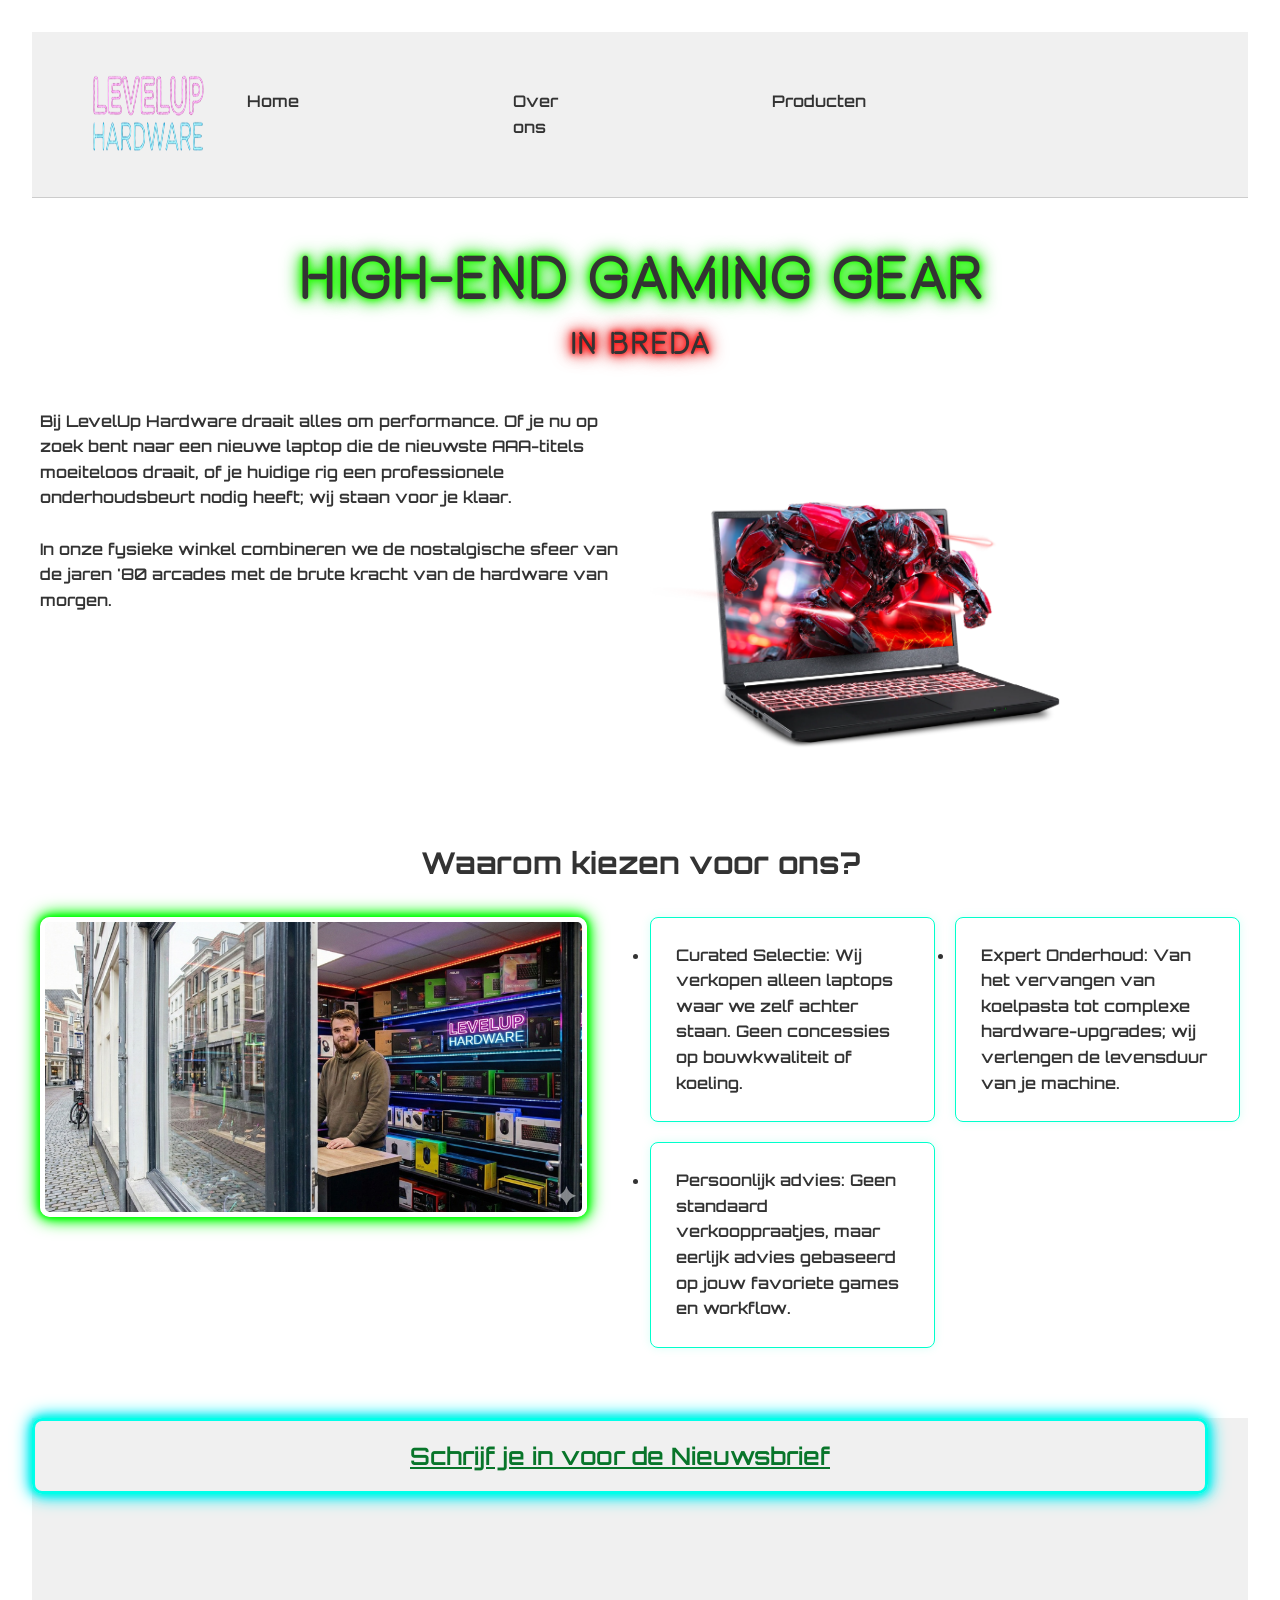
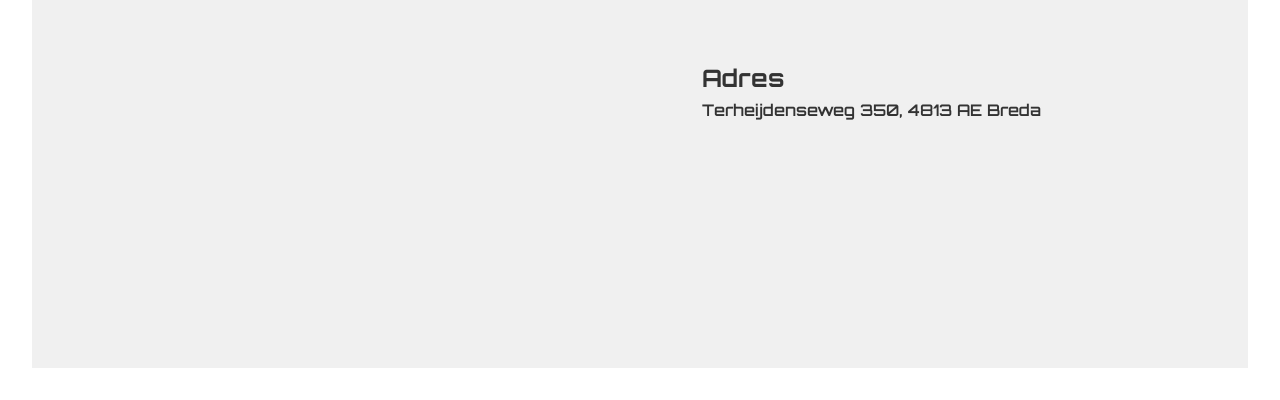
<file: index.html>
<!DOCTYPE html>
<html lang="nl">

<head>
    <meta charset="UTF-8">
    <meta name="viewport" content="width=device-width, initial-scale=1.0">
    <title>levelup hardware</title>
    <link rel="preconnect" href="https://fonts.googleapis.com">
    <link rel="preconnect" href="https://fonts.gstatic.com" crossorigin>
    <link href="https://fonts.googleapis.com/css2?family=Orbitron:wght@400..900&display=swap" rel="stylesheet">

    <link rel="stylesheet" href="css/style.css">
</head>

<body>
    <header class="navbar">
        <div class="logo">
            <img src="img/logo.png" alt="logo site">
        </div>
        <nav class="nav-links">
            <a href="index.html">Home</a>
            <a href="over-ons.html">Over ons</a>
            <a href="producten.html">Producten</a>
        </nav>
    </header>
    <main>
        <div class="hero-title">
            <h1>High-end Gaming Gear</h1>
            <h2>In Breda</h2>
        </div>
        <div class="container">
            <p>
                Bij LevelUp Hardware draait alles om performance. Of je nu op zoek bent naar een nieuwe laptop die de
                nieuwste AAA-titels moeiteloos draait, of je huidige rig een professionele onderhoudsbeurt nodig heeft;
                wij staan voor je klaar. <br><br>
                In onze fysieke winkel combineren we de nostalgische sfeer van de jaren '80 arcades met de brute kracht
                van de hardware van morgen.
            </p>
            <img class="laptop" src="img/laptop.webp" alt="foto van laptop">
        </div>
        <div class="h4-waarom">
            <h4> Waarom kiezen voor ons?</h4>
        </div>
        <div class="container">
            <img class="storefront" src="img/storefront.png" alt="foto van winkel">
            <ul class="container">
                <li class="card">Curated Selectie: Wij verkopen alleen laptops waar we zelf achter staan. Geen
                    concessies op bouwkwaliteit of koeling.</li>
                <li class="card">Expert Onderhoud: Van het vervangen van koelpasta tot complexe hardware-upgrades; wij
                    verlengen de levensduur van je machine.</li>
                <li class="card">Persoonlijk advies: Geen standaard verkooppraatjes, maar eerlijk advies gebaseerd op
                    jouw favoriete games en workflow.</li>
            </ul>
        </div>
    </main>
    <footer class="footer">
        <nav class="nieuwsbrief">
            <a href="index.html">Schrijf je in voor de Nieuwsbrief</a>
        </nav>
        <div class="container">
            <iframe
                src="https://www.google.com/maps/embed?pb=!1m18!1m12!1m3!1d2477.880518516815!2d4.775040176307905!3d51.60707780341706!2m3!1f0!2f0!3f0!3m2!1i1024!2i768!4f13.1!3m3!1m2!1s0x47c69f990d127d8b%3A0x1e825fb420ca913c!2sCurio%2C%20Terheijdenseweg%20350!5e0!3m2!1snl!2snl!4v1789725578761!5m2!1snl!2snl"
                width="600" height="450" style="border:0;" allowfullscreen="" loading="lazy"
                referrerpolicy="strict-origin-when-cross-origin"></iframe>
            <div class="adres">
                <h2>Adres</h2>
                <p>Terheijdenseweg 350, 4813 AE Breda</p>
            </div>
        </div>
    </footer>
</body>

</html>
</file>
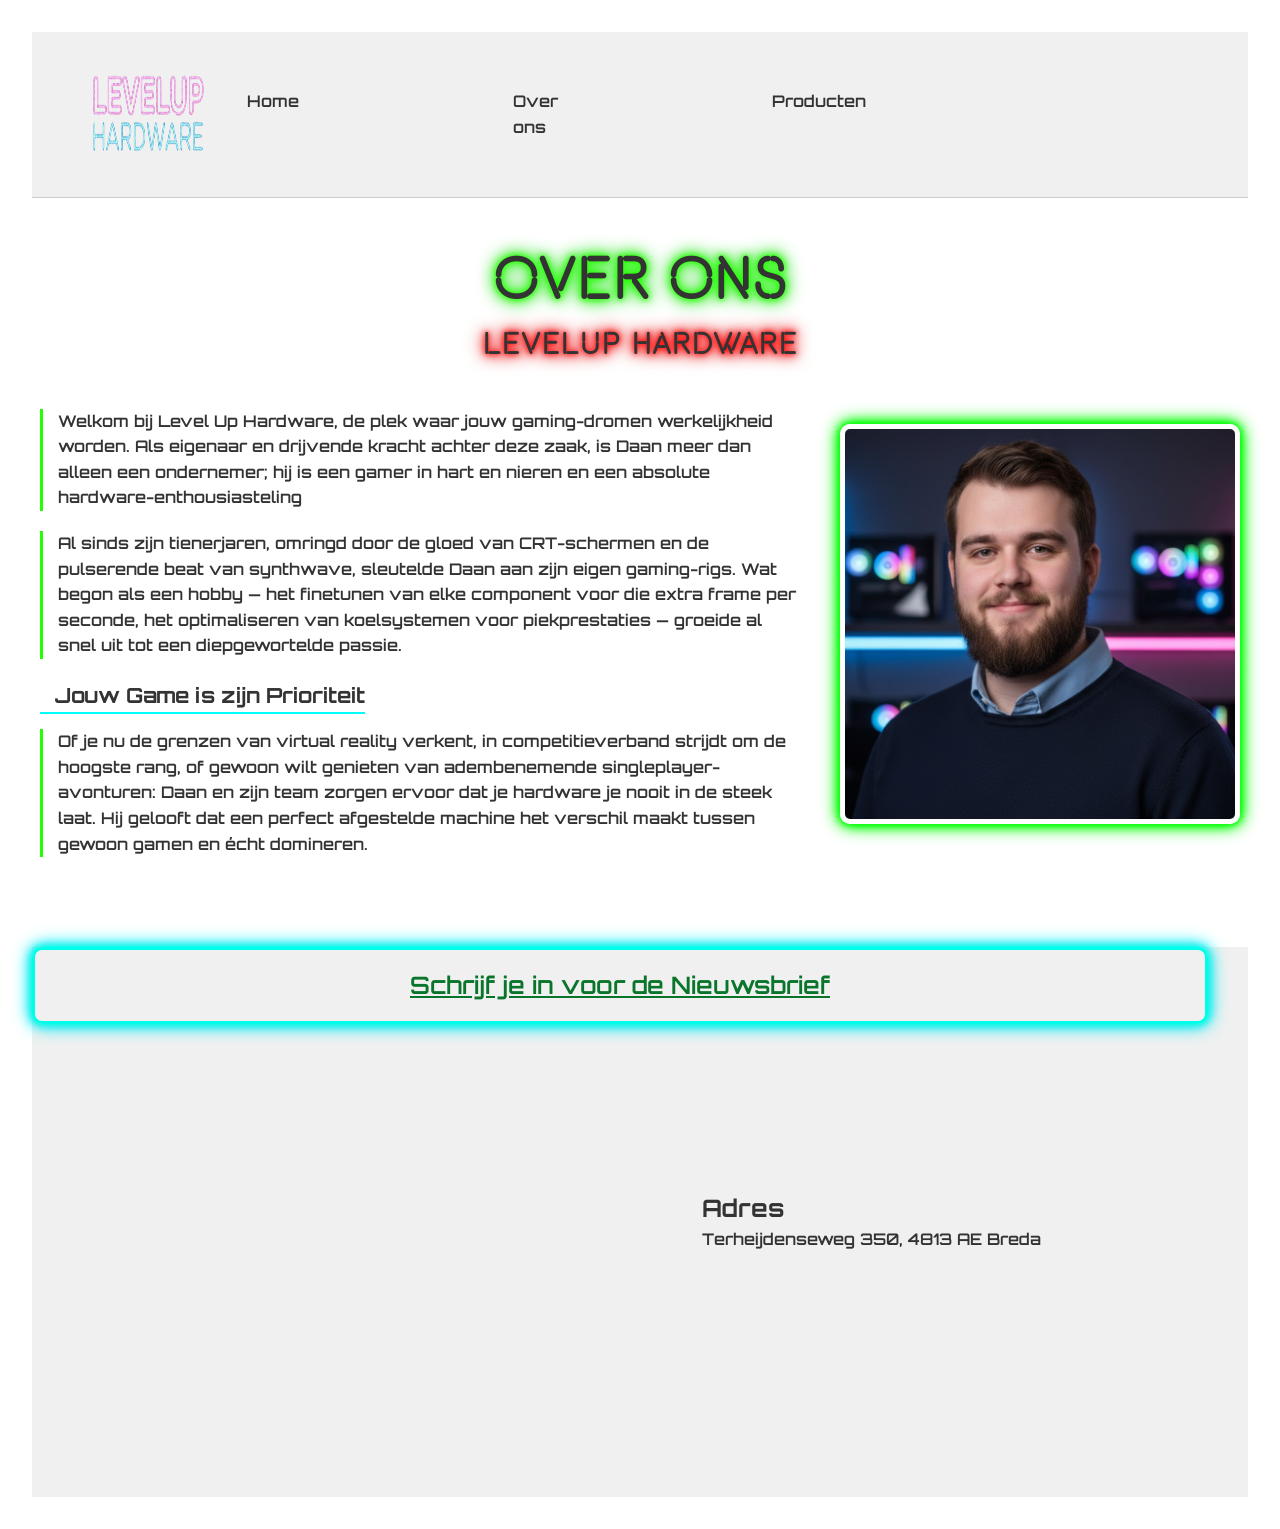
<file: over-ons.html>
<!DOCTYPE html>
<html lang="en">

<head>
    <meta charset="UTF-8">
    <meta name="viewport" content="width=device-width, initial-scale=1.0">
    <title>levelup hardware</title>
    <link rel="preconnect" href="https://fonts.googleapis.com">
    <link rel="preconnect" href="https://fonts.gstatic.com" crossorigin>
    <link href="https://fonts.googleapis.com/css2?family=Orbitron:wght@400..900&display=swap" rel="stylesheet">

    <link rel="stylesheet" href="css/style.css">
</head>

<body>
    <header class="navbar">
        <div class="logo">
            <img src="img/logo.png" alt="logo site">
        </div>
        <nav class="nav-links">
            <a href="index.html">Home</a>
            <a href="over-ons.html">Over ons</a>
            <a href="producten.html">Producten</a>
        </nav>
    </header>
    <main>
        <div class="hero-title">
            <h1>Over Ons</h1>
            <h2>LevelUp Hardware</h2>
        </div>
        <div class="container2">
            <div class="overons-tekst">
                <p>Welkom bij Level Up Hardware, de plek waar jouw gaming-dromen werkelijkheid worden. Als eigenaar en
                    drijvende kracht achter deze zaak, is Daan meer dan alleen een ondernemer; hij is een gamer in hart
                    en nieren en een absolute hardware-enthousiasteling</p>
                <p>Al sinds zijn tienerjaren, omringd door de gloed van CRT-schermen en de pulserende beat van
                    synthwave, sleutelde Daan aan zijn eigen gaming-rigs. Wat begon als een hobby — het finetunen van
                    elke component voor die extra frame per seconde, het optimaliseren van koelsystemen voor
                    piekprestaties — groeide al snel uit tot een diepgewortelde passie.</p>
                <h4>Jouw Game is zijn Prioriteit</h4>
                <p>Of je nu de grenzen van virtual reality verkent, in competitieverband strijdt om de hoogste rang, of
                    gewoon wilt genieten van adembenemende singleplayer-avonturen: Daan en zijn team zorgen ervoor dat
                    je hardware je nooit in de steek laat. Hij gelooft dat een perfect afgestelde machine het verschil
                    maakt tussen gewoon gamen en écht domineren.</p>
            </div>
            <div class="overons-foto">
                <img src="img/daan.jpg" alt="foto eigenaar winkel" width="300">
            </div>
        </div>
    </main>
    <footer class="footer">
        <nav class="nieuwsbrief">
            <a href="index.html">Schrijf je in voor de Nieuwsbrief</a>
        </nav>
        <div class="container">
            <iframe
                src="https://www.google.com/maps/embed?pb=!1m18!1m12!1m3!1d2477.880518516815!2d4.775040176307905!3d51.60707780341706!2m3!1f0!2f0!3f0!3m2!1i1024!2i768!4f13.1!3m3!1m2!1s0x47c69f990d127d8b%3A0x1e825fb420ca913c!2sCurio%2C%20Terheijdenseweg%20350!5e0!3m2!1snl!2snl!4v1789725578761!5m2!1snl!2snl"
                width="600" height="450" style="border:0;" allowfullscreen="" loading="lazy"
                referrerpolicy="strict-origin-when-cross-origin"></iframe>
            <div class="adres">
                <h2>Adres</h2>
                <p>Terheijdenseweg 350, 4813 AE Breda</p>
            </div>
        </div>
    </footer>
</body>

</html>
</file>
<file: css/style.css>
*,
*::before,
*::after {
    box-sizing: border-box;
    margin: 0;
    padding: 0;
}

body {
    background-color: var(--bg-color);
    color: var(--text-color);
    line-height: 1.6;
    padding: 2rem;
    font-family: Orbitron, sans-serif;
    font-weight: 600;
    transition: background-color 0.3s ease, color 0.3s ease;
}

main {
    max-width: 1200px;
    margin: 0 auto;
}

img {
    max-width: 100%;
    height: auto;
    display: block;
    margin: 15px 0;
}

.container {
    display: grid;
    grid-template-columns: 1fr 1fr;
    gap: 20px;
    margin-top: 15px;
}

.head-block {
    grid-column: 1 / -1;
    text-align: center;
}

.card {
    background-color: var(--card-bg);
    color: var(--text-color);
    border: 1px solid #00ffcc;
    padding: clamp(15px, 3vw, 25px);
    border-radius: 8px;
    box-shadow: 0 0 10px rgba(0, 255, 204, 0.15);
}

.navbar {
    display: flex;
    justify-content: space-between;
    align-items: center;
    padding: 20px 50px;
    border-bottom: 1px solid var(--border-color);
}

.logo img {
    height: 125px;
    width: auto;
    margin: 0;
}

.nav-links {
    display: flex;
    gap: 150px;
    margin-right: 300px;
}

.nav-links a {
    color: var(--text-color);
    text-decoration: none;
    padding: 16px 32px;
    border-radius: 4px;
    transition: all 0.2s ease;
}

.nav-links a:hover {
    background-color: #3fff66;
    color: #0a0a0a;
    box-shadow: 0 0 30px rgba(0, 255, 38, 0.5);
}

.h4-waarom {
    padding: 0 300px;
    font-size: 30px;
    text-align: center;
}

@media (max-width: 768px) {
    .container {
        grid-template-columns: 1fr;
    }

    .navbar {
        flex-direction: column;
        gap: 20px;
        padding: 20px;
    }

    .nav-links {
        flex-direction: column;
        align-items: center;
        gap: 15px;
        width: 100%;
        margin-right: 0;
        padding-left: 0;
    }

    .nav-links a {
        width: 100%;
        text-align: center;
    }

    .overons-foto img {
        width: 100%;
        height: auto;
    }

    .container2 {
        flex-direction: column;
        display: flex;
    }

    .overons-foto {
        order: -1;
    }

    iframe {
        width: 100%;
        height: 300px;
        max-width: 80%;
        text-align: center;
    }

    .adres {
        text-align: center;
    }

    .h4-waarom {
        width: 100%;
        padding: 0;
        margin: 0 auto;
        text-align: center;
    }
}

.hero-title {
    text-align: center;
    margin: 40px 0 40px 0;
    font-family: Beon, sans-serif;
    font-weight: normal;
    text-transform: uppercase;
    letter-spacing: 2px;
}

.hero-title h1 {
    color: var(--text-color);
    font-size: 3.5rem;
    text-shadow:
        0 0 5px #22ff00,
        0 0 10px #22ff00,
        0 0 15px #22ff00,
        0 0 20px #00cc00;
}

.hero-title h2 {
    color: var(--text-color);
    font-size: 1.8rem;
    margin-top: -5px;
    text-shadow:
        0 0 5px #ff0000,
        0 0 10px #ff0000,
        0 0 15px #ff0000,
        0 0 20px #cc0000;
}

header {
    position: sticky;
    top: 0;
    z-index: 1000;
    background-color: var(--surface-bg);
}

@font-face {
    font-family: Beon;
    src: url(../fonts/Beon-Regular.ttf) format(truetype);
    font-weight: normal;
    font-style: normal;
}

.storefront {
    max-height: 300px;
    max-width: auto;
    border: 5px solid #ffffff;
    box-shadow:
        0 0 5px #00ff04,
        0 0 10px #00ff04,
        0 0 15px #00ff04,
        0 0 20px #00ff04;
    border-radius: 10px;
}

.laptop {
    max-height: 400px;
    max-width: auto;
}

.container2 {
    display: flex;
    gap: 40px;
    align-items: flex-start;
}

.overons-tekst {
    flex: 1;
}

.overons-tekst p {
    margin-bottom: 20px;
    border-left: 3px solid #22ff00;
    padding-left: 15px;
}

.overons-foto img {
    width: 400px;
    height: auto;
    border: 5px solid #ffffff;
    box-shadow:
        0 0 5px #00ff04,
        0 0 10px #00ff04,
        0 0 15px #00ff04,
        0 0 20px #00ff04;
    border-radius: 10px;
}

.overons-tekst h4 {
    padding-left: 15px;
    font-size: 1.3rem;
    border-bottom: 2px solid #00fffb;
    width: fit-content;
    margin-bottom: 15px;
}

.products-container {
    display: flex;
    flex-direction: column;
    gap: 20px;
    margin-top: 30px;
}

.catalog-intro,
.catalog-note {
    text-align: center;
}

.catalog-note {
    color: var(--muted-text-color);
    font-size: 0.8rem;
    margin-top: 10px;
}

.product-categories {
    display: flex;
    flex-wrap: wrap;
    justify-content: center;
    gap: 12px;
    margin: 30px 0 45px;
}

.product-categories a {
    color: var(--text-color);
    background-color: var(--surface-bg);
    border: 1px solid var(--accent-color);
    border-radius: 8px;
    padding: 12px 18px;
    text-decoration: none;
}

.product-categories a:hover,
.product-categories a:focus-visible {
    background-color: #3fff66;
    color: #0a0a0a;
}

.product-category {
    margin-bottom: 45px;
    scroll-margin-top: 190px;
}

.product-category > h2 {
    border-bottom: 2px solid var(--accent-color);
    padding-bottom: 8px;
    margin-bottom: 10px;
}

.category-description {
    color: var(--muted-text-color);
}

.product-kaart {
    display: flex;
    align-items: center;
    background-color: var(--surface-bg);
    border-radius: 12px;
    padding: 20px;
    gap: 25px;
}

.product-kaart img {
    flex-shrink: 0;
    width: 150px;
    height: 150px;
    object-fit: contain;
    border-radius: 10px;
    padding: 10px;
    background-color: var(--product-image-bg);
    border: 5px solid #ffffff;
    box-shadow:
        0 0 5px #00ff04,
        0 0 10px #00ff04,
        0 0 15px #00ff04,
        0 0 20px #00ff04;
}

.product-info h3 {
    font-family: 'Beon', sans-serif;
    font-size: 1.4rem;
    margin-bottom: 8px;
    color: var(--text-color);
    text-shadow:
        0 0 5px #ff0000,
        0 0 10px #ff0000,
        0 0 15px #ff0000,
        0 0 20px #cc0000;
}

.product-info .product-prijs {
    font-family: 'Orbitron', sans-serif;
    color: var(--text-color);
    font-size: 1.1rem;
    margin-bottom: 15px;
}

.product-info p {
    color: var(--muted-text-color);
    font-size: 0.95rem;
    line-height: 1.4;
}

@media (max-width: 768px) {
    .product-category {
        scroll-margin-top: 470px;
    }
}

@media (max-width: 480px) {
    .product-kaart {
        flex-direction: column;
        align-items: flex-start;
    }

    .product-kaart img {
        align-self: center;
    }

    .product-info {
        min-width: 0;
        overflow-wrap: anywhere;
    }
}

.nieuwsbrief {
    text-align: center;
    margin-right: 40px;
    margin-top: 70px;
    color: var(--newsletter-color);
    text-decoration: none;
    border: 3px solid #00ffea;
    padding: 16px 32px;
    border-radius: 10px;
    transition: all 0.2s ease;
    box-shadow:
        0 0 5px #0bfcd8,
        0 0 10px #18fff7,
        0 0 15px #00d2ea,
        0 0 20px #0bffff;
}

footer {
    margin-top: 30px;
    background-color: var(--surface-bg);
    height: 550px;
}

.nieuwsbrief a {
    color: var(--accent-color);
    transition: all 0.2s ease;
    font-size: 1.5rem;
}

.nieuwsbrief a:hover {
    color: #ff00f2;
    font-size: 1.8rem;
}

iframe {
    height: 300px;
    border: none;
    margin: 30px 0 0 50px;
}

.adres {
    margin: 150px 0 0 0;
    color: var(--text-color);
}

:root {
    color-scheme: light;
    --bg-color: #ffffff;
    --text-color: #333333;
    --btn-bg: #f0f0f0;
    --surface-bg: #f0f0f0;
    --card-bg: #ffffff;
    --border-color: #cccccc;
    --accent-color: #08752a;
    --product-image-bg: #f0f0f0;
    --muted-text-color: #333333;
    --newsletter-color: #08752a;
}

body.dark {
    color-scheme: dark;
    --bg-color: #23272e;
    --text-color: #ffffff;
    --btn-bg: #333333;
    --surface-bg: #2c2f33;
    --card-bg: #000000;
    --border-color: #333333;
    --accent-color: #00ff04;
    --product-image-bg: #2c2f36;
    --muted-text-color: #cccccc;
    --newsletter-color: #00ffcc;
}

#theme-toggle {
    background-color: var(--btn-bg);
    border: none;
    border-radius: 50%;
    width: 45px;
    height: 45px;
    font-size: 1.2rem;
    cursor: pointer;
    display: flex;
    align-items: center;
    justify-content: center;
    color: var(--text-color);
    flex-shrink: 0;
    transition: background-color 0.3s ease;
}

#theme-toggle:hover {
    opacity: 0.8;
}
</file>
